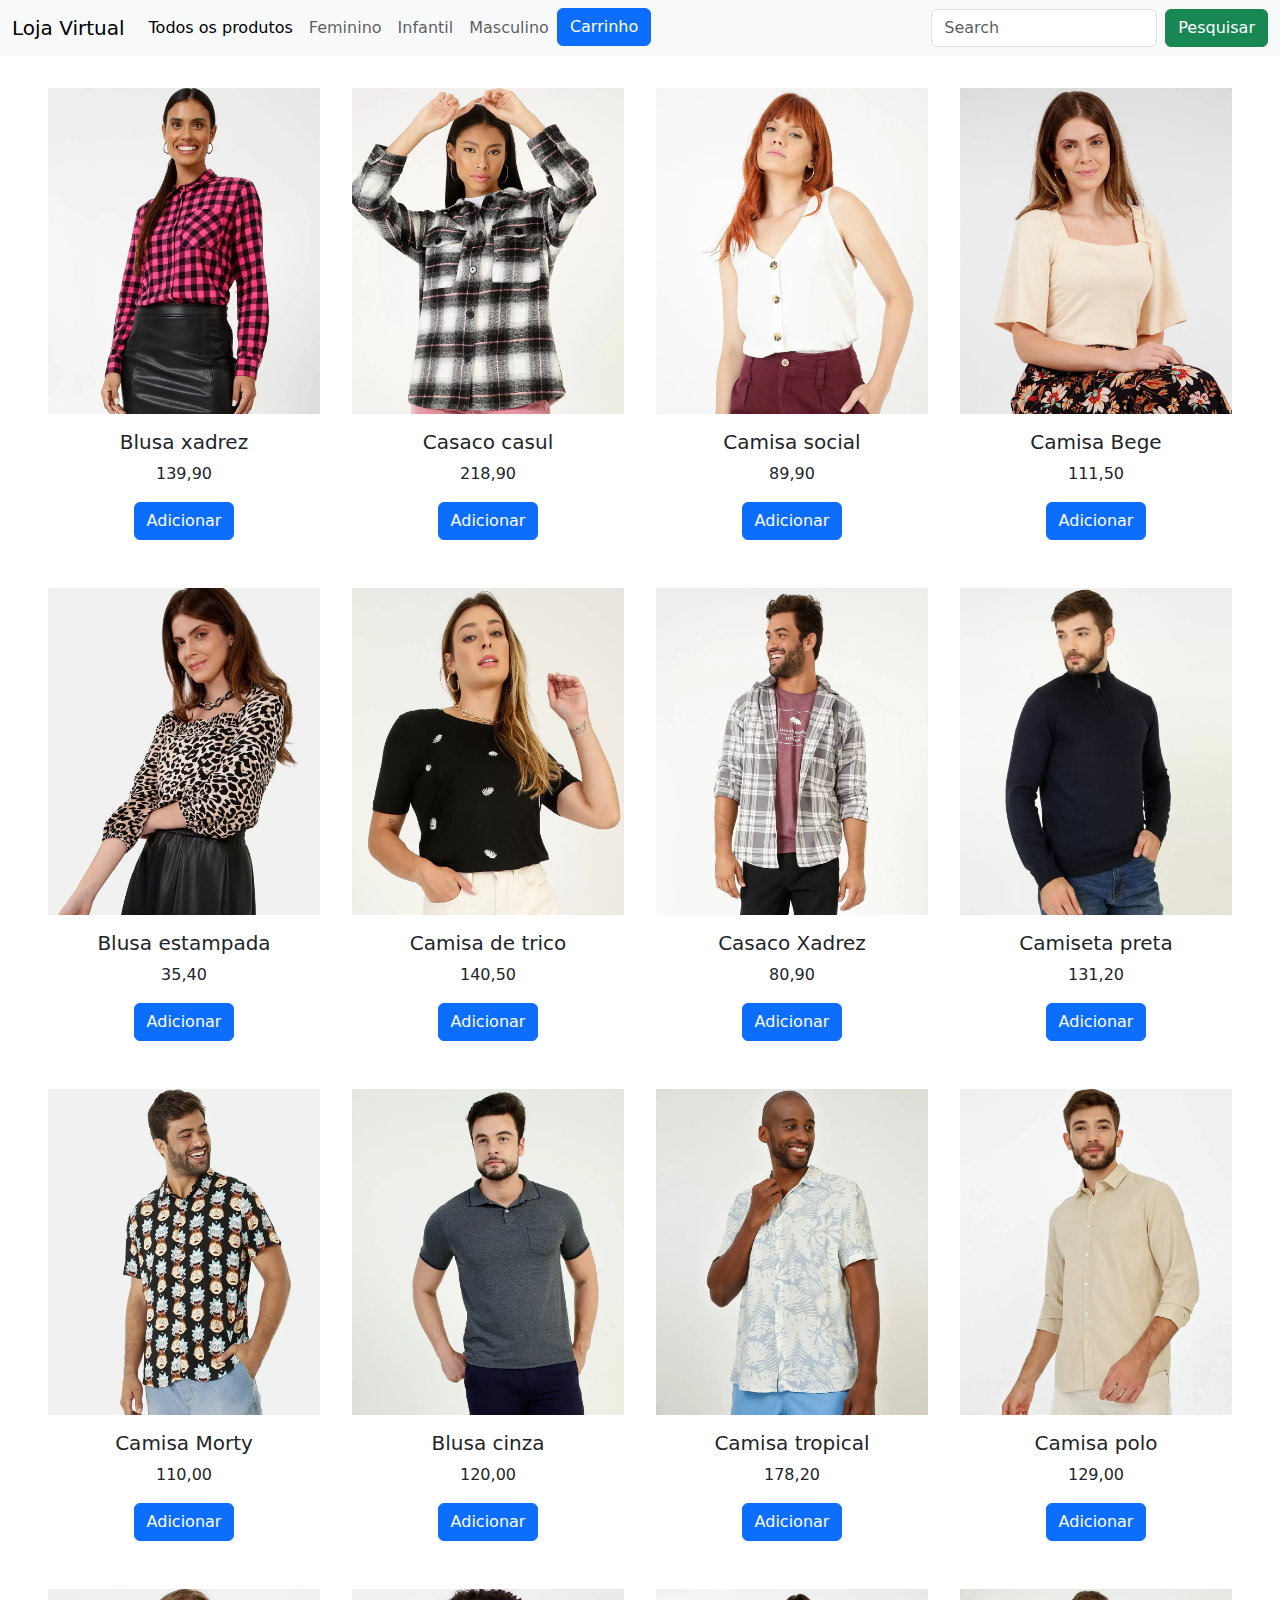
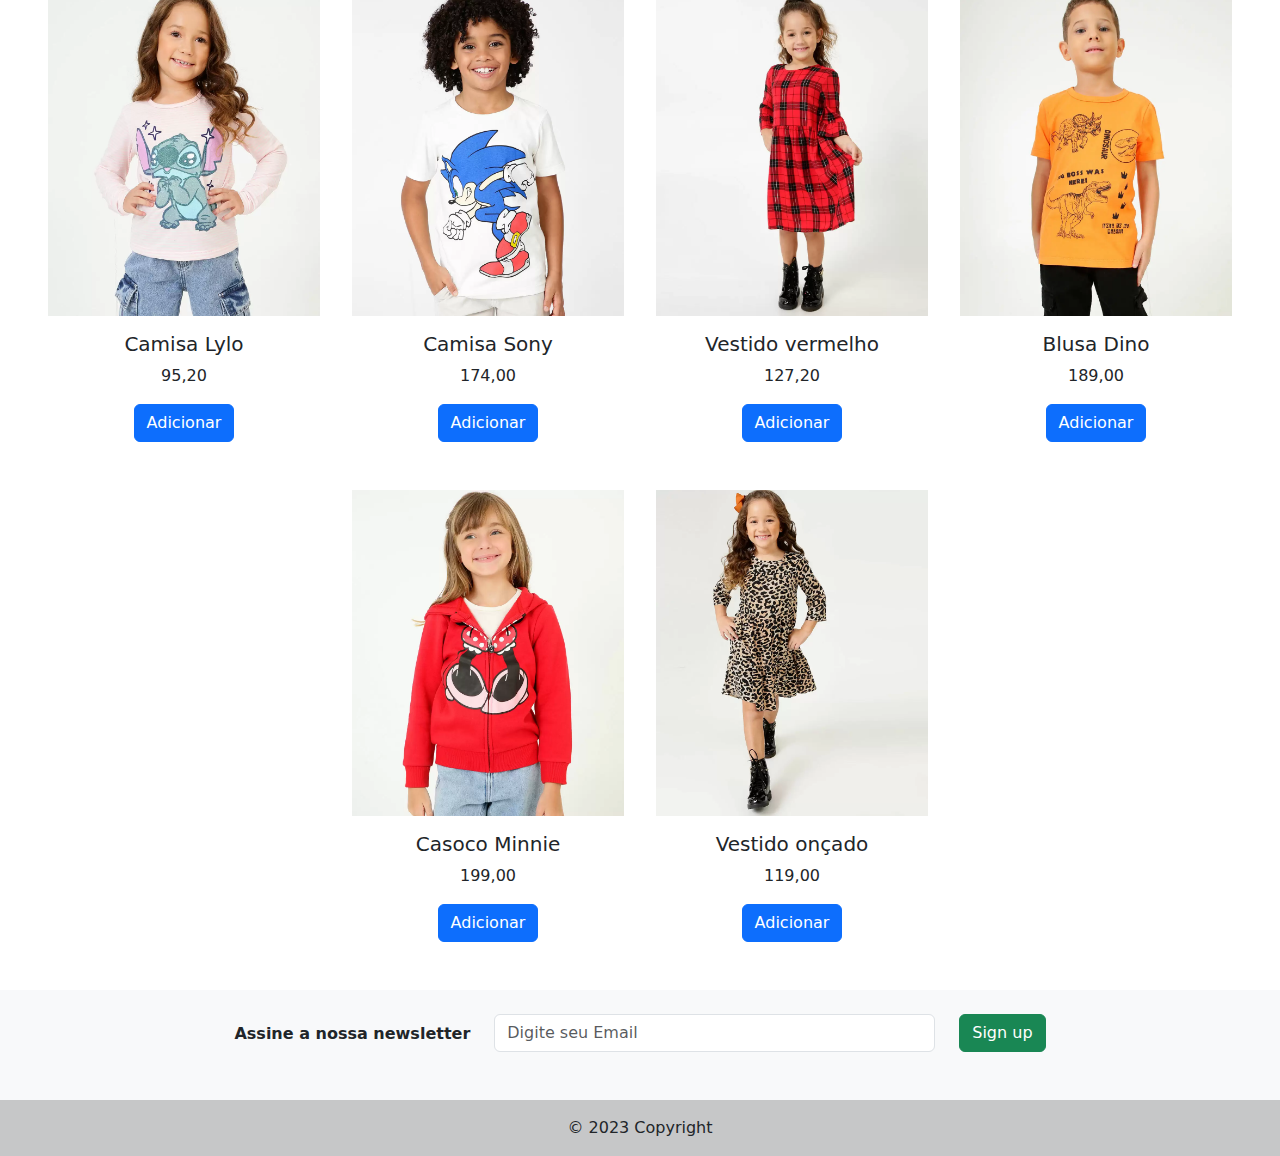
<file: pages/produtos.html>
<!DOCTYPE html>
<html lang="pt-br">

<head>
    <meta charset="UTF-8">
    <meta name="viewport" content="width=device-width, initial-scale=1.0">
    <link href="https://cdn.jsdelivr.net/npm/bootstrap@5.3.0/dist/css/bootstrap.min.css" rel="stylesheet">
    <script src="https://cdn.jsdelivr.net/npm/bootstrap@5.3.0/dist/js/bootstrap.bundle.min.js"></script>
    <script src="../script.js"></script>
    <link rel="stylesheet" href="/style.css">
    <title>Loja Virtual</title>
</head>

<body onload="produtos()">

    <header>
        <nav class="navbar navbar-expand-lg bg-body-tertiary">
            <div class="container-fluid">
                <a class="navbar-brand" href="./produtos.html">Loja Virtual</a>
                <ul class="navbar-nav me-auto mb-2 mb-lg-0">
                    <li class="nav-item">
                        <a class="nav-link active" aria-current="page" href="./produtos.html">Todos os produtos</a>
                    </li>
                    <li class="nav-item">
                        <a class="nav-link" href="./produtosFemininos.html">Feminino</a>
                    </li>
                    <li class="nav-item">
                        <a class="nav-link" href="./produtosInfatil.html">Infantil</a>
                    </li>
                    <li class="nav-item">
                        <a class="nav-link" href="./produtosMasculinos.html">Masculino</a>
                    </li>
                    <div>
                        <input class="btn btn-primary" id="buttonCarrinho" type="button" value="Carrinho"
                            data-bs-toggle="modal" data-bs-target="#modalCarrinho" onclick="carrinho()">
                    </div>
                </ul>

                <form class="d-flex" role="search">
                    <input id="search" class="form-control me-2" type="search" placeholder="Search"
                        aria-label="Pesquisar">
                    <input id="buttonPesquisar" class="btn btn-success" type="button" value="Pesquisar"
                        onclick="pesquisar()">
                </form>
            </div>
        </nav>
    </header>

    <div id="produtos-container"></div>

    <div class="modal fade" id="modalCarrinho" tabindex="-1" aria-labelledby="modalCarrinhoLabel" aria-hidden="true">
        <div class="modal-dialog modal-dialog-centered">
            <div class="modal-content">
                <div class="modal-header">
                    <h5 class="modal-title" id="modalCarrinhoLabel">Carrinho de Compras</h5>
                    <button type="button" class="btn-close" data-bs-dismiss="modal" aria-label="Close"></button>
                </div>
                <p id="compras"></p>
            </div>
        </div>
    </div>

    <footer class="bg-color text-center">
        <div class="container p-4 pb-0">
            <section class="">
                <form action="">
                    <div class="row d-flex justify-content-center">
                        <div class="col-auto">
                            <p class="pt-2">
                                <strong>Assine a nossa newsletter</strong>
                            </p>
                        </div>
                        <div class="col-md-5 col-12">
                            <!-- Email input -->
                            <div class="form-outline mb-4">
                                <input type="email" id="form5Example27" class="form-control"
                                    placeholder="Digite seu Email" />
                                <label class="form-label"></label>
                            </div>
                        </div>
                        <div class="col-auto">
                            <button type="submit" class="btn btn-success">
                                Sign up
                            </button>
                        </div>
                    </div>
                </form>
            </section>
        </div>

        <div class="text-center p-3" style="background-color: rgba(0, 0, 0, 0.2);">
            © 2023 Copyright
        </div>

    </footer>
</body>

</html>
</file>
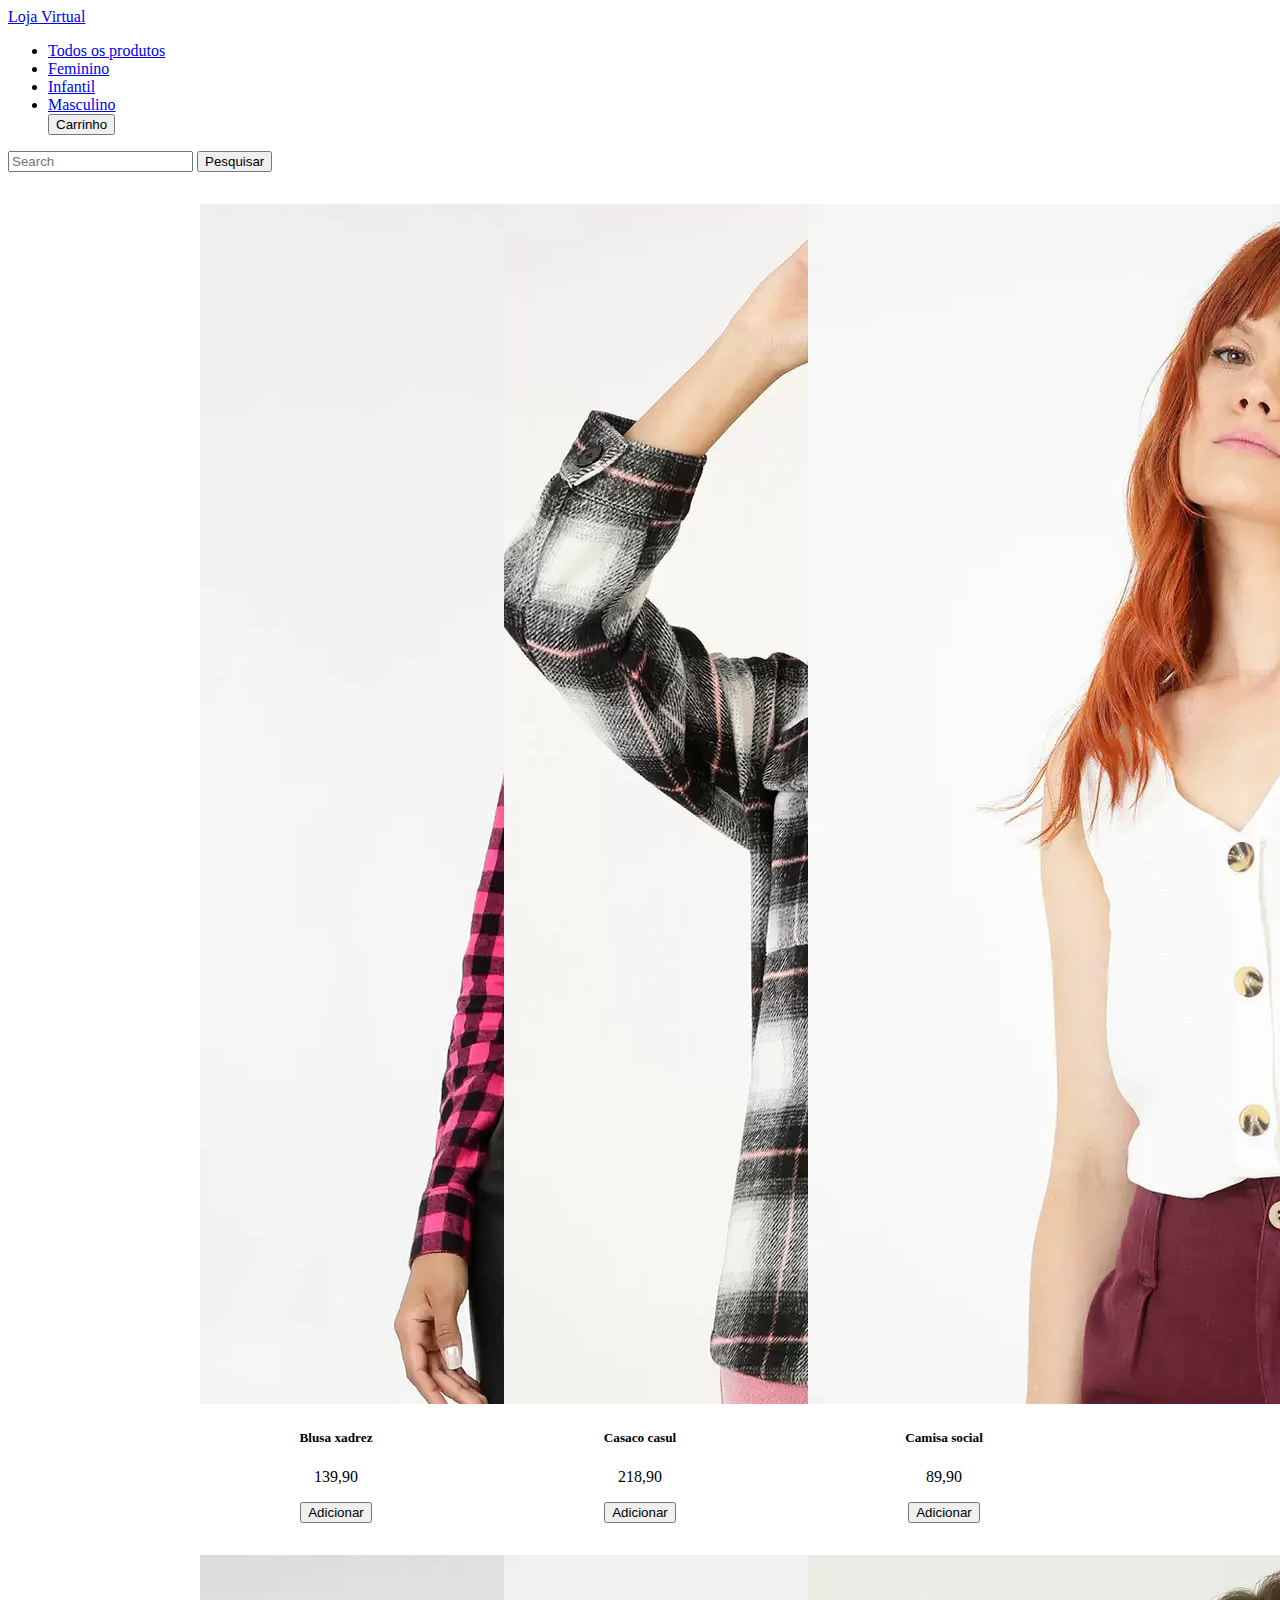
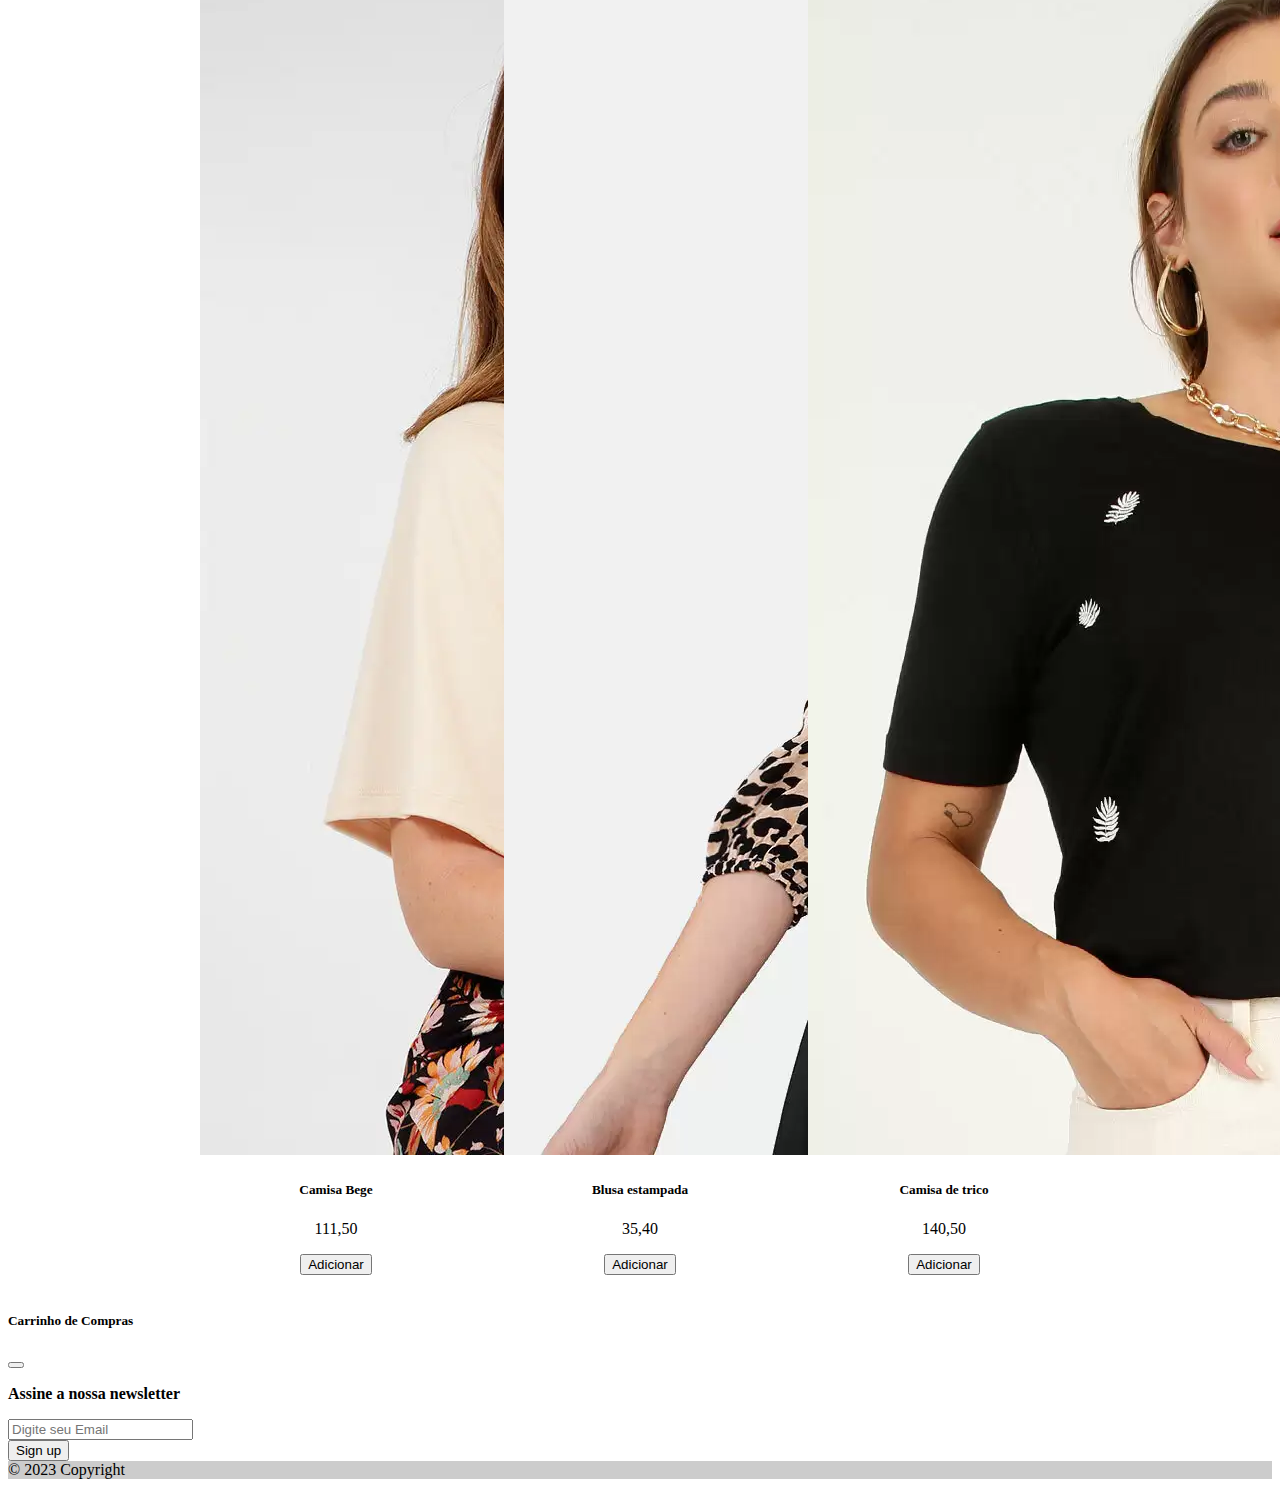
<file: pages/produtosFemininos.html>
<!DOCTYPE html>
<html lang="en">

<head>
    <meta charset="UTF-8">
    <meta name="viewport" content="width=device-width, initial-scale=1.0">
    <link href="https://cdn.jsdelivr.net/npm/bootstrap@5.3.0/dist/css/bootstrap.min.css" rel="stylesheet"
        integrity="sha384-9ndCyUaIbzAi2FUVXJi0CjmCapSmO7SnpJef0486qhLnuZ2cdeRhO02iuK6FUUVM" crossorigin="anonymous">
    <script src="https://cdn.jsdelivr.net/npm/bootstrap@5.3.0/dist/js/bootstrap.bundle.min.js"></script>
    <script src="../script.js"></script>
    <link rel="stylesheet" href="/style.css">
    <title>Loja Virtual</title>
</head>

<body onload="pageFeminino()">

    <header>
        <nav class="navbar navbar-expand-lg bg-body-tertiary">
            <div class="container-fluid">
                <a class="navbar-brand" href="./produtos.html">Loja Virtual</a>
                <ul class="navbar-nav me-auto mb-2 mb-lg-0">
                    <li class="nav-item">
                        <a class="nav-link active" aria-current="page" href="./produtos.html">Todos os produtos</a>
                    </li>
                    <li class="nav-item">
                        <a class="nav-link" href="./produtosFemininos.html">Feminino</a>
                    </li>
                    <li class="nav-item">
                        <a class="nav-link" href="./produtosInfatil.html">Infantil</a>
                    </li>
                    <li class="nav-item">
                        <a class="nav-link" href="./produtosMasculinos.html">Masculino</a>
                    </li>
                    <div>
                        <input class="btn btn-primary" id="buttonCarrinho" type="button" value="Carrinho"
                            data-bs-toggle="modal" data-bs-target="#modalCarrinho" onclick="carrinho()">
                    </div>
                </ul>

                <form class="d-flex" role="search">
                    <input id="search" class="form-control me-2" type="search" placeholder="Search"
                        aria-label="Pesquisar">
                    <input id="buttonPesquisar" class="btn btn-success" type="button" value="Pesquisar"
                        onclick="pesquisar()">
                </form>
            </div>
        </nav>
    </header>

    <div id="produtos-container"></div>

    <div class="modal fade" id="modalCarrinho" tabindex="-1" aria-labelledby="modalCarrinhoLabel" aria-hidden="true">
        <div class="modal-dialog modal-dialog-centered">
            <div class="modal-content">
                <div class="modal-header">
                    <h5 class="modal-title" id="modalCarrinhoLabel">Carrinho de Compras</h5>
                    <button type="button" class="btn-close" data-bs-dismiss="modal" aria-label="Close"></button>
                </div>
                <p id="compras"></p>
            </div>
        </div>
    </div>

    <footer class="bg-color text-center">
        <div class="container p-4 pb-0">
            <section class="">
                <form action="">
                    <div class="row d-flex justify-content-center">
                        <div class="col-auto">
                            <p class="pt-2">
                                <strong>Assine a nossa newsletter</strong>
                            </p>
                        </div>
                        <div class="col-md-5 col-12">
                            <!-- Email input -->
                            <div class="form-outline mb-4">
                                <input type="email" id="form5Example27" class="form-control"
                                    placeholder="Digite seu Email" />
                                <label class="form-label"></label>
                            </div>
                        </div>
                        <div class="col-auto">
                            <button type="submit" class="btn btn-success">
                                Sign up
                            </button>
                        </div>
                    </div>
                </form>
            </section>
        </div>

        <div class="text-center p-3" style="background-color: rgba(0, 0, 0, 0.2);">
            © 2023 Copyright
        </div>

    </footer>
</body>

</html>
</file>
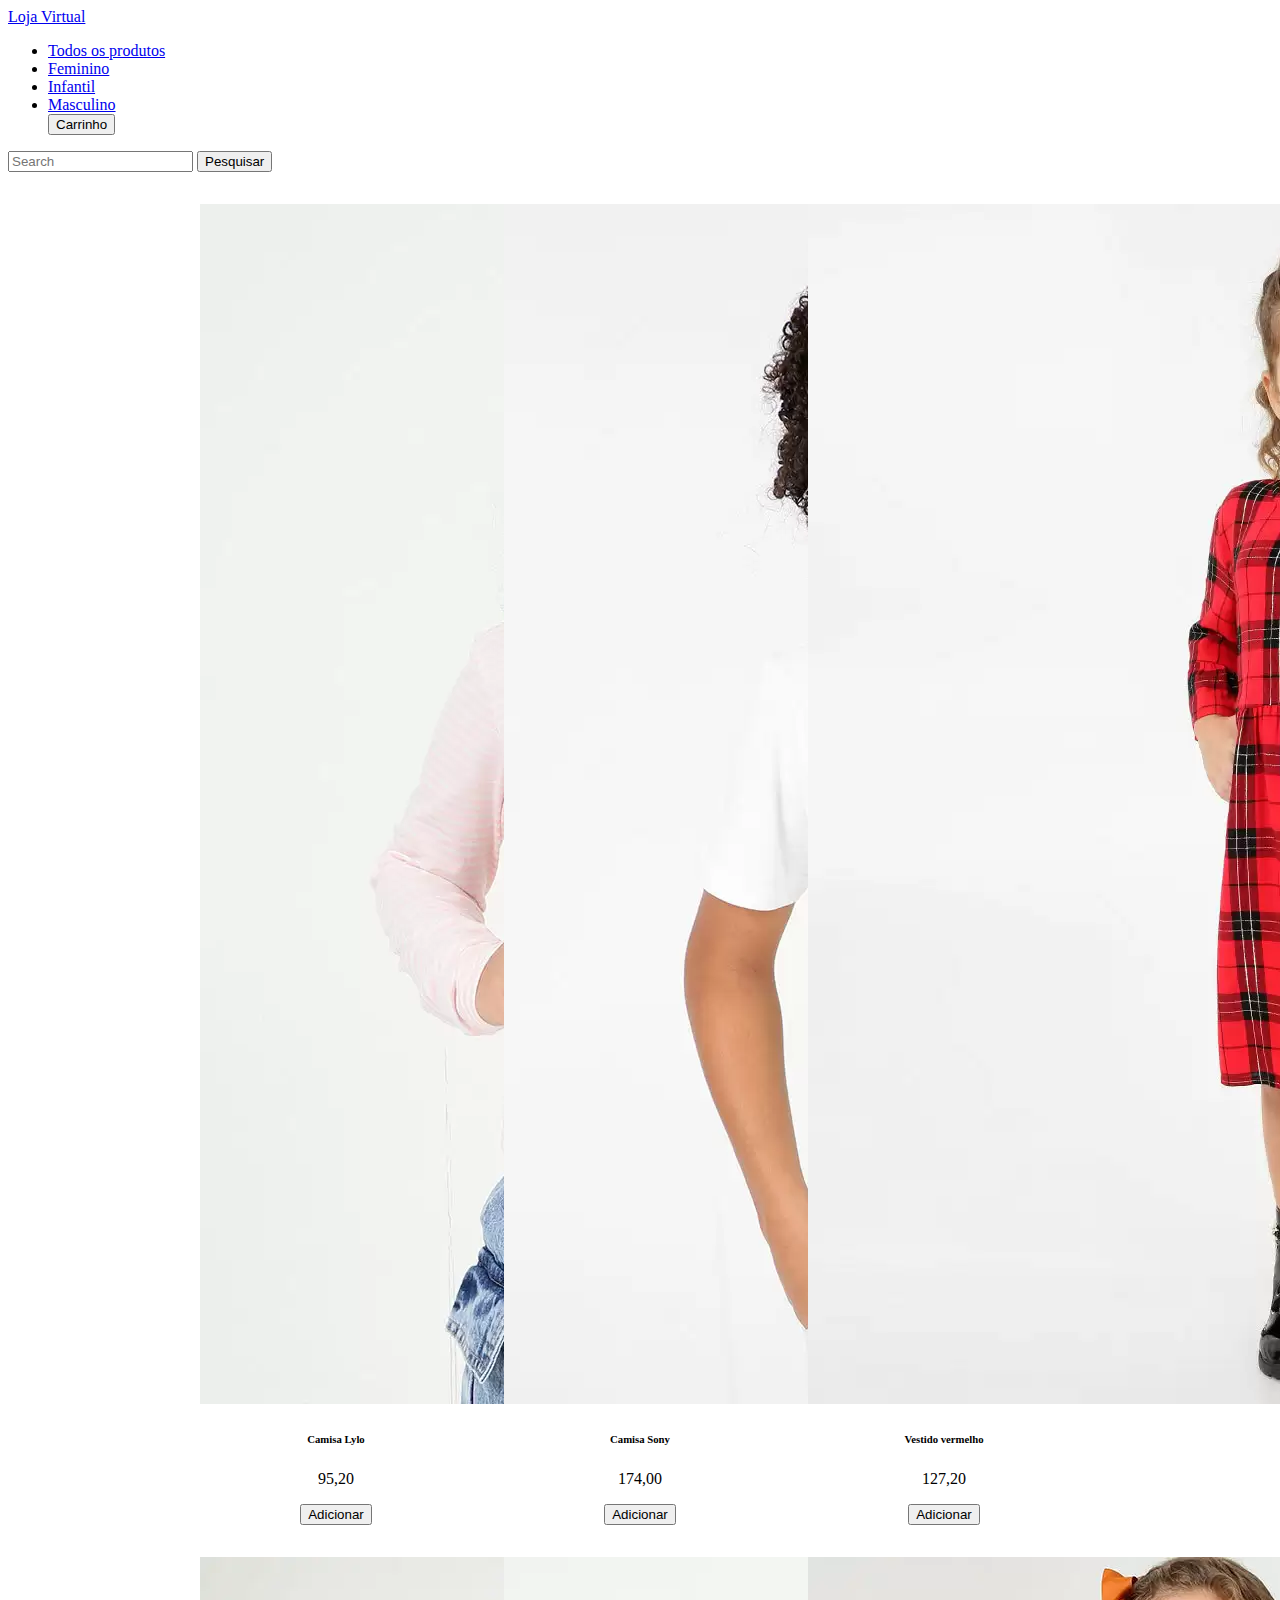
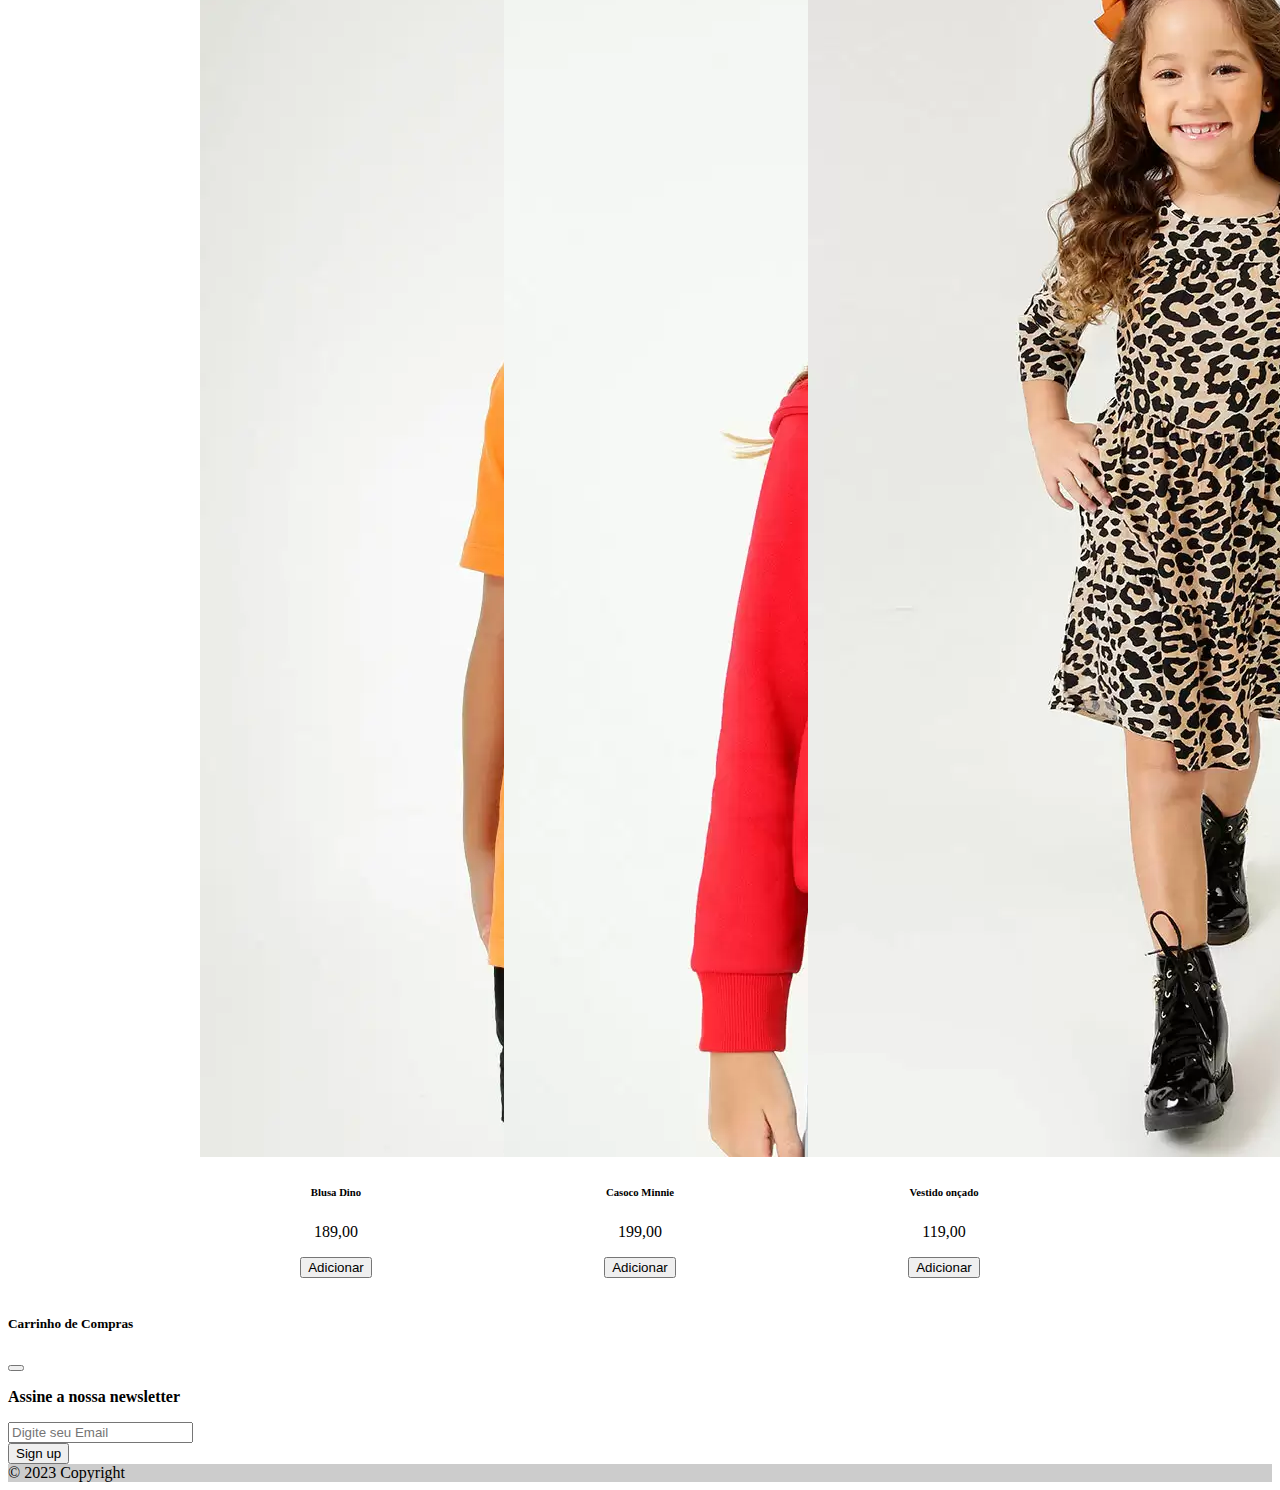
<file: pages/produtosInfatil.html>
<!DOCTYPE html>
<html lang="en">

<head>
    <meta charset="UTF-8">
    <meta name="viewport" content="width=device-width, initial-scale=1.0">
    <link href="https://cdn.jsdelivr.net/npm/bootstrap@5.3.0/dist/css/bootstrap.min.css" rel="stylesheet"
        integrity="sha384-9ndCyUaIbzAi2FUVXJi0CjmCapSmO7SnpJef0486qhLnuZ2cdeRhO02iuK6FUUVM" crossorigin="anonymous">
    <script src="https://cdn.jsdelivr.net/npm/bootstrap@5.3.0/dist/js/bootstrap.bundle.min.js"></script>
    <script src="../script.js"></script>
    <link rel="stylesheet" href="/style.css">
    <title>Loja Virtual</title>
</head>

<body onload="pageInfantil()">
    
    <header>
        <nav class="navbar navbar-expand-lg bg-body-tertiary">
            <div class="container-fluid">
                <a class="navbar-brand" href="./produtos.html">Loja Virtual</a>
                <ul class="navbar-nav me-auto mb-2 mb-lg-0">
                    <li class="nav-item">
                        <a class="nav-link active" aria-current="page" href="./produtos.html">Todos os produtos</a>
                    </li>
                    <li class="nav-item">
                        <a class="nav-link" href="./produtosFemininos.html">Feminino</a>
                    </li>
                    <li class="nav-item">
                        <a class="nav-link" href="./produtosInfatil.html">Infantil</a>
                    </li>
                    <li class="nav-item">
                        <a class="nav-link" href="./produtosMasculinos.html">Masculino</a>
                    </li>
                    <div>
                        <input class="btn btn-primary" id="buttonCarrinho" type="button" value="Carrinho"
                            data-bs-toggle="modal" data-bs-target="#modalCarrinho" onclick="carrinho()">
                    </div>
                </ul>

                <form class="d-flex" role="search">
                    <input id="search" class="form-control me-2" type="search" placeholder="Search"
                        aria-label="Pesquisar">
                    <input id="buttonPesquisar" class="btn btn-success" type="button" value="Pesquisar"
                        onclick="pesquisar()">
                </form>
            </div>
        </nav>
    </header>

    <div id="produtos-container"></div>

    <div class="modal fade" id="modalCarrinho" tabindex="-1" aria-labelledby="modalCarrinhoLabel" aria-hidden="true">
        <div class="modal-dialog modal-dialog-centered">
            <div class="modal-content">
                <div class="modal-header">
                    <h5 class="modal-title" id="modalCarrinhoLabel">Carrinho de Compras</h5>
                    <button type="button" class="btn-close" data-bs-dismiss="modal" aria-label="Close"></button>
                </div>
                <p id="compras"></p>
            </div>
        </div>
    </div>

    <footer class="bg-color text-center">
        <div class="container p-4 pb-0">
            <section class="">
                <form action="">
                    <div class="row d-flex justify-content-center">
                        <div class="col-auto">
                            <p class="pt-2">
                                <strong>Assine a nossa newsletter</strong>
                            </p>
                        </div>
                        <div class="col-md-5 col-12">
                            <!-- Email input -->
                            <div class="form-outline mb-4">
                                <input type="email" id="form5Example27" class="form-control"
                                    placeholder="Digite seu Email" />
                                <label class="form-label"></label>
                            </div>
                        </div>
                        <div class="col-auto">
                            <button type="submit" class="btn btn-success">
                                Sign up
                            </button>
                        </div>
                    </div>
                </form>
            </section>
        </div>

        <div class="text-center p-3" style="background-color: rgba(0, 0, 0, 0.2);">
            © 2023 Copyright
        </div>

    </footer>
</body>

</html>
</file>
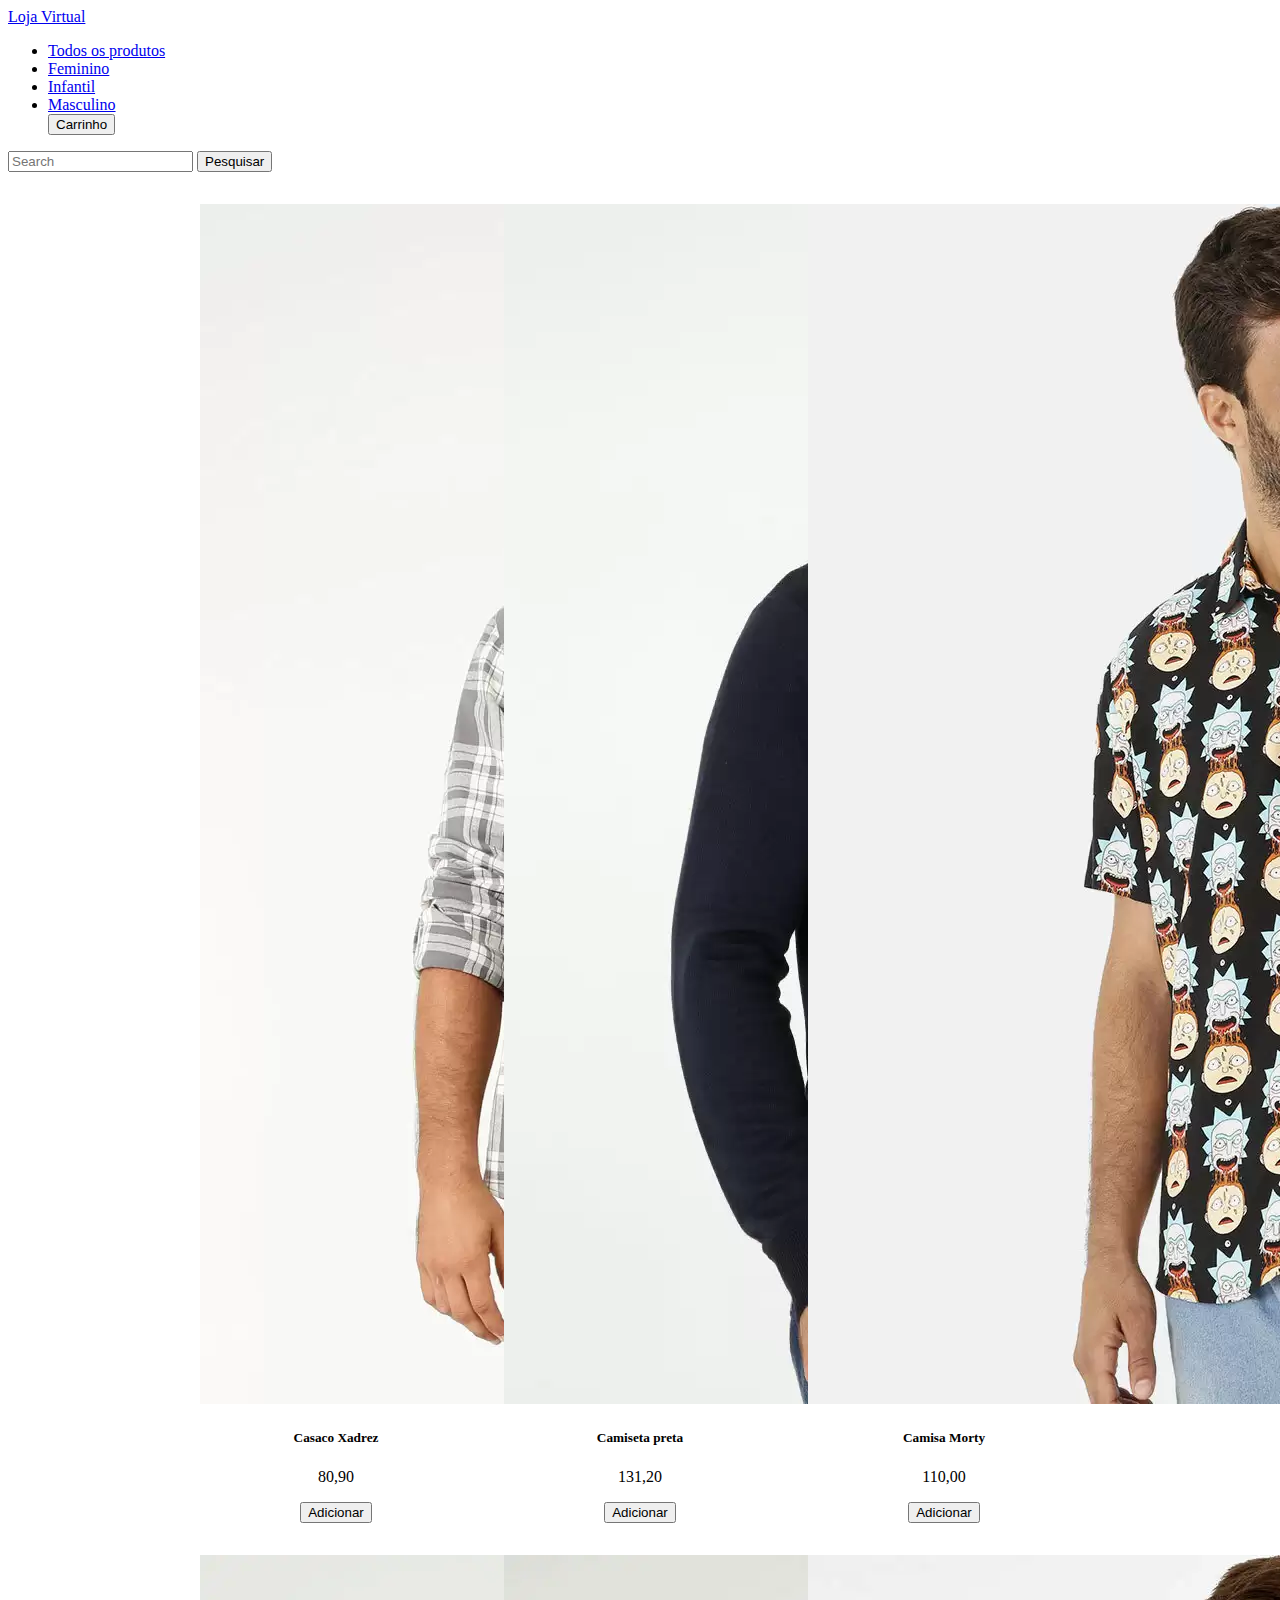
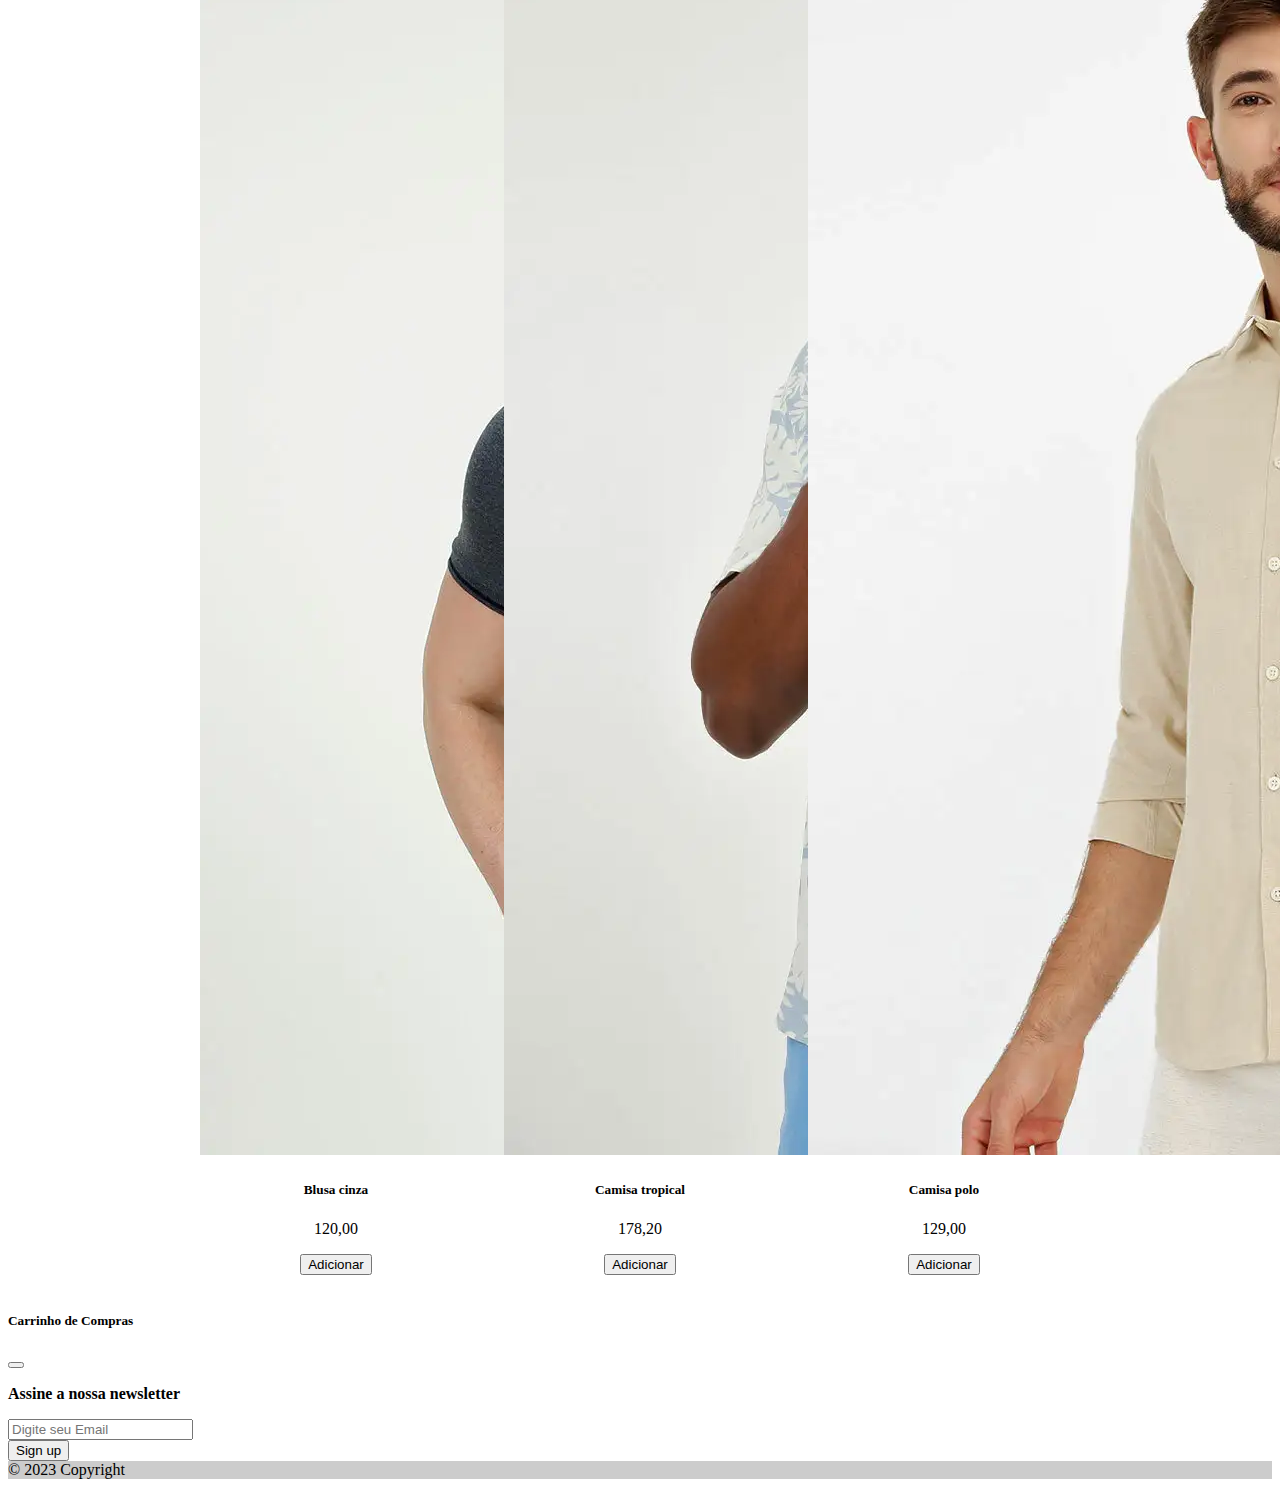
<file: pages/produtosMasculinos.html>
<!DOCTYPE html>
<html lang="en">

<head>
    <meta charset="UTF-8">
    <meta name="viewport" content="width=device-width, initial-scale=1.0">
    <link href="https://cdn.jsdelivr.net/npm/bootstrap@5.3.0/dist/css/bootstrap.min.css" rel="stylesheet"
        integrity="sha384-9ndCyUaIbzAi2FUVXJi0CjmCapSmO7SnpJef0486qhLnuZ2cdeRhO02iuK6FUUVM" crossorigin="anonymous">
    <script src="https://cdn.jsdelivr.net/npm/bootstrap@5.3.0/dist/js/bootstrap.bundle.min.js"></script>
    <script src="../script.js"></script>
    <link rel="stylesheet" href="/style.css">
    <title>Loja Virtual</title>
</head>

<body onload="pageMasculino()">
    
    <header>
        <nav class="navbar navbar-expand-lg bg-body-tertiary">
            <div class="container-fluid">
                <a class="navbar-brand" href="./produtos.html">Loja Virtual</a>
                <ul class="navbar-nav me-auto mb-2 mb-lg-0">
                    <li class="nav-item">
                        <a class="nav-link active" aria-current="page" href="./produtos.html">Todos os produtos</a>
                    </li>
                    <li class="nav-item">
                        <a class="nav-link" href="./produtosFemininos.html">Feminino</a>
                    </li>
                    <li class="nav-item">
                        <a class="nav-link" href="./produtosInfatil.html">Infantil</a>
                    </li>
                    <li class="nav-item">
                        <a class="nav-link" href="./produtosMasculinos.html">Masculino</a>
                    </li>
                    <div>
                        <input class="btn btn-primary" id="buttonCarrinho" type="button" value="Carrinho"
                            data-bs-toggle="modal" data-bs-target="#modalCarrinho" onclick="carrinho()">
                    </div>
                </ul>

                <form class="d-flex" role="search">
                    <input id="search" class="form-control me-2" type="search" placeholder="Search"
                        aria-label="Pesquisar">
                    <input id="buttonPesquisar" class="btn btn-success" type="button" value="Pesquisar"
                        onclick="pesquisar()">
                </form>
            </div>
        </nav>
    </header>

    <div id="produtos-container"></div>

    <div class="modal fade" id="modalCarrinho" tabindex="-1" aria-labelledby="modalCarrinhoLabel" aria-hidden="true">
        <div class="modal-dialog modal-dialog-centered">
            <div class="modal-content">
                <div class="modal-header">
                    <h5 class="modal-title" id="modalCarrinhoLabel">Carrinho de Compras</h5>
                    <button type="button" class="btn-close" data-bs-dismiss="modal" aria-label="Close"></button>
                </div>
                <p id="compras"></p>
            </div>
        </div>
    </div>

    <footer class="bg-color text-center">
        <div class="container p-4 pb-0">
            <section class="">
                <form action="">
                    <div class="row d-flex justify-content-center">
                        <div class="col-auto">
                            <p class="pt-2">
                                <strong>Assine a nossa newsletter</strong>
                            </p>
                        </div>
                        <div class="col-md-5 col-12">
                            <!-- Email input -->
                            <div class="form-outline mb-4">
                                <input type="email" id="form5Example27" class="form-control"
                                    placeholder="Digite seu Email" />
                                <label class="form-label"></label>
                            </div>
                        </div>
                        <div class="col-auto">
                            <button type="submit" class="btn btn-success">
                                Sign up
                            </button>
                        </div>
                    </div>
                </form>
            </section>
        </div>

        <div class="text-center p-3" style="background-color: rgba(0, 0, 0, 0.2);">
            © 2023 Copyright
        </div>

    </footer>
</body>

</html>
</file>
<file: style.css>
#produtos-container {
    display: flex;
    flex-wrap: wrap;
    justify-content: center;
    margin: 1em 2em;
}

.card-img, .card-img-top{
    border-radius: 0;
}

.card{
   margin: 1em;
   text-align: center;
   border-radius: 0;
   --bs-card-border-color:none;
}

.modal-footer {
    justify-content: flex-start;
} 

.card_Carrinho{
    padding: 1em;

}

.modal-content{
    width: 80%;
}

.bg-color{
    --bs-bg-opacity: 1;
    background-color: rgba(var(--bs-tertiary-bg-rgb),var(--bs-bg-opacity))!important;
    
}
</file>
